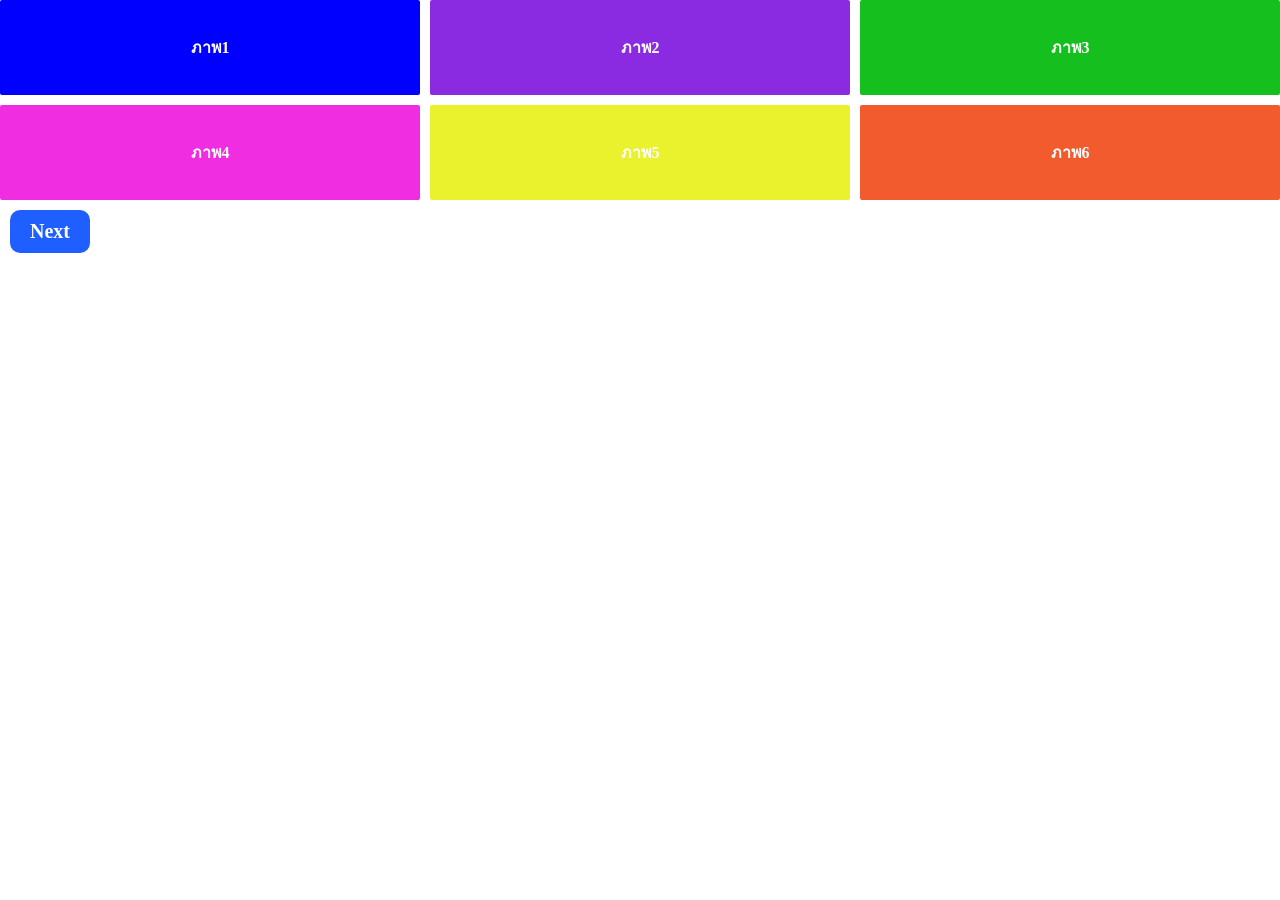
<file: index.html>
<!DOCTYPE html>
<html lang="en">
<head>
    <meta charset="UTF-8">
    <meta name="viewport" content="width=device-width, initial-scale=1.0">
    <link rel="stylesheet" href="./workshop/grid1.css">
    <link rel="stylesheet" href="./workshop/button.css">
    <title>Grid Workshop1</title>
</head>
<body>
    <div class="big">
        <div class="pic1">ภาพ1</div>
        <div class="pic2">ภาพ2</div>
        <div class="pic3">ภาพ3</div>
        <div class="pic4">ภาพ4</div>
        <div class="pic5">ภาพ5</div>
        <div class="pic6">ภาพ6</div>
    </div>
<div class="btnlocation">
<nav class="btn"><a href="./workshop/grid2.html">Next</a></nav>
</div>
</body>
</html>
</file>
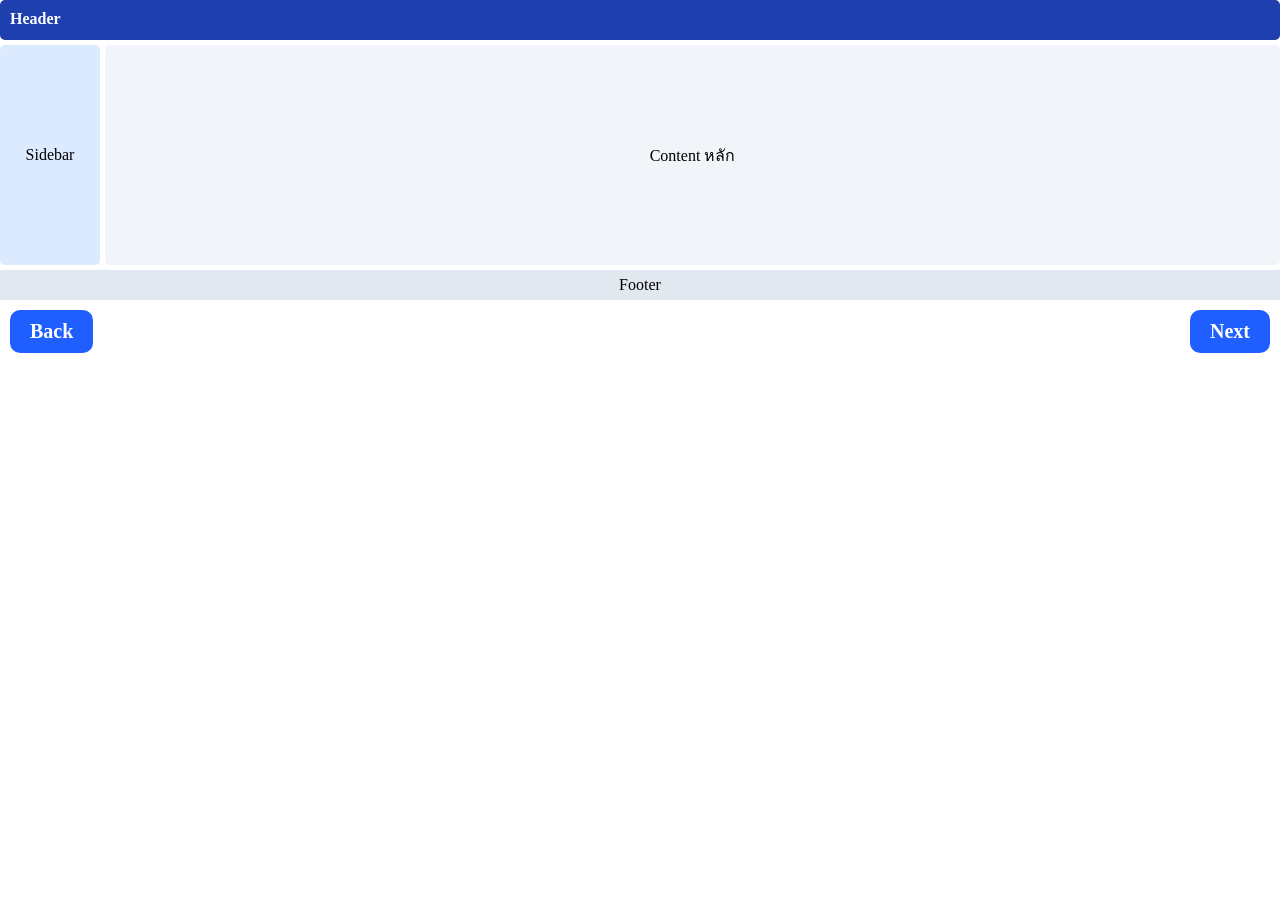
<file: workshop/grid2.html>
<!DOCTYPE html>
<html lang="en">
<head>
    <meta charset="UTF-8">
    <meta name="viewport" content="width=device-width, initial-scale=1.0">
    <link rel="stylesheet" href="./grid2.css">
    <link rel="stylesheet" href="./button.css">
    <title>Grid Workshop2</title>
</head>
<body>
    
<div class="group">
<div class="aaa">Header</div>
<div class="bbb wow">Sidebar</div>
<div class="ccc wow">Content หลัก</div>
<div class="ddd wow">Footer</div>
</div>

<div class="btnlocation">
    <nav class="btn"><a href="../index.html">Back</a></nav>
<nav class="btn"><a href="./grid3.html">Next</a></nav>
</div>

</body>
</html>
</file>
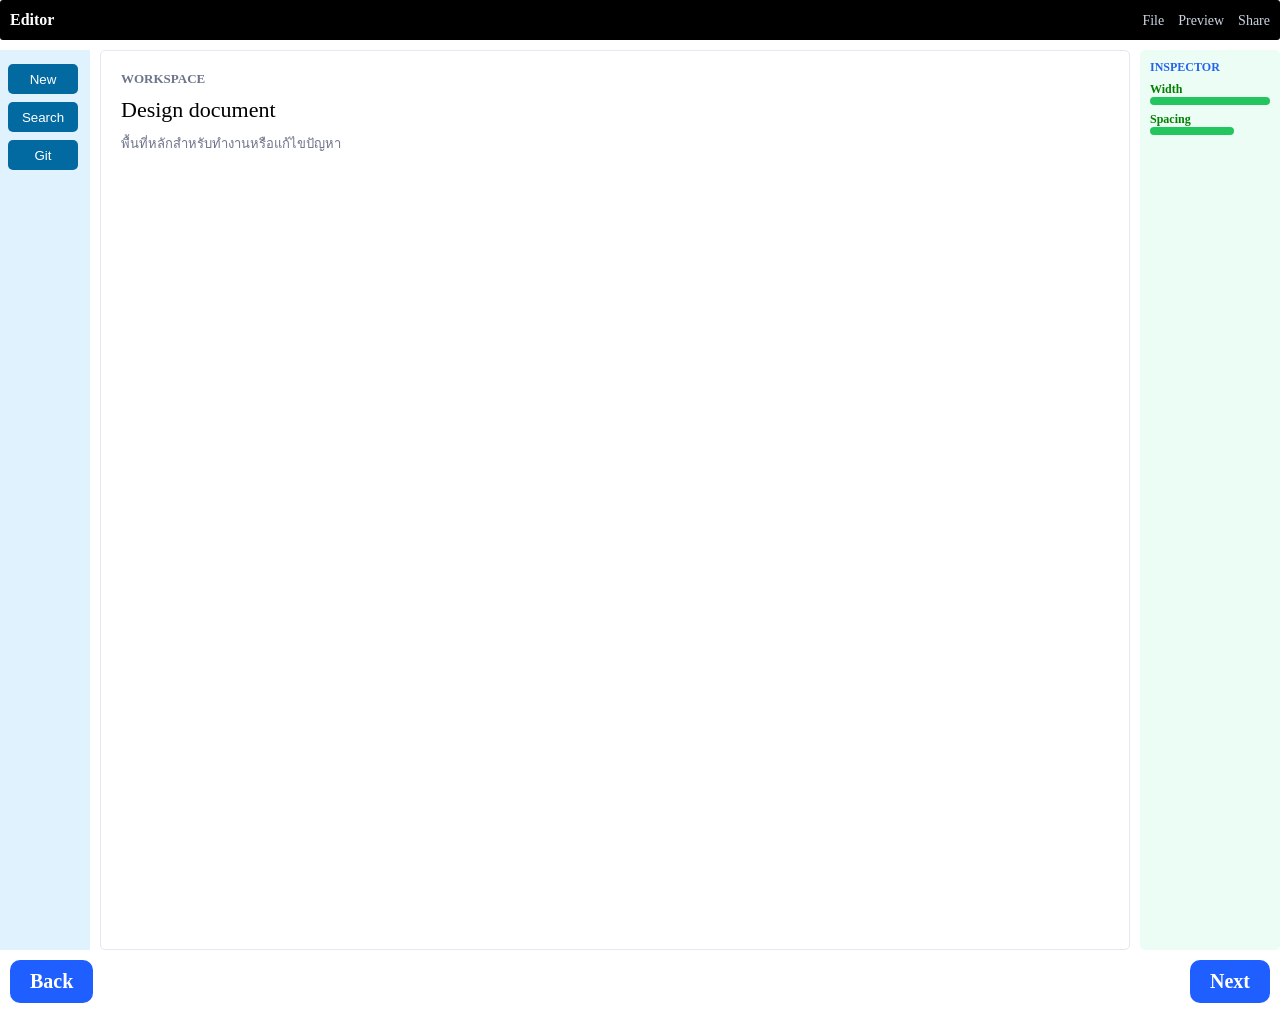
<file: workshop/grid3.html>
<!DOCTYPE html>
<html lang="en">
<head>
    <meta charset="UTF-8">
    <meta name="viewport" content="width=device-width, initial-scale=1.0">
    <link rel="stylesheet" href="./grid3.css">
    <link rel="stylesheet" href="./button.css">
    <title>Grid Workshop3</title>
</head>
<body>
<div class="bbbb">

<div class="front">
<p class="tagp">Editor</p>
<nav class="nav1">
    <a href="#">File</a>
    <a href="#">Preview</a>
    <a href="#">Share</a>
</nav>
</div>

<div class="part2">
<nav class="nav2">
    <button>New</button>
    <button>Search</button>
    <button>Git</button>
</nav>
</div>

<div class="workspace">
    <P class="work">WORKSPACE</P>
    <P class="des">Design document</P>
    <P class="backwork">พื้นที่หลักสำหรับทำงานหรือแก้ไขปัญหา</P>
</div>

<div class="bye">
<div class="inspe">INSPECTOR</div>
<div>
    <p class="ww">Width</p>
<P class="line"></P>
</div>

<div>
<P class="ww">Spacing</P>
<P class="ww1"></P>
</div>

</div>

</div>



<div class="btnlocation">
    <nav class="btn"><a href="./grid2.html">Back</a></nav>
<nav class="btn"><a href="./grid4.html">Next</a></nav>
</div>


</body>
</html>
</file>
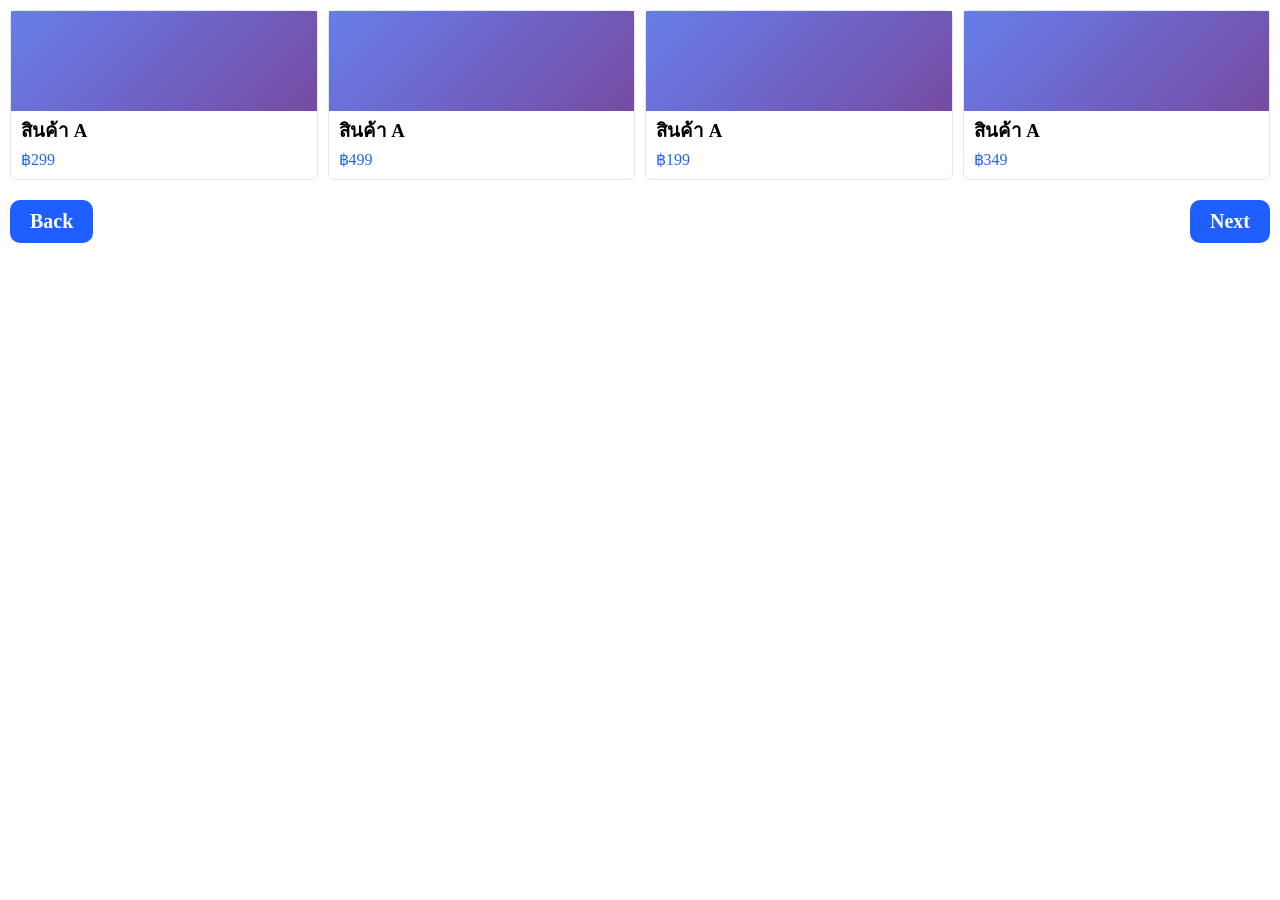
<file: workshop/grid4.html>
<!DOCTYPE html>
<html lang="en">
<head>
    <meta charset="UTF-8">
    <meta name="viewport" content="width=device-width, initial-scale=1.0">
    <link rel="stylesheet" href="./grid4.css">
    <link rel="stylesheet" href="./button.css">
    <title>Grid Workshop4</title>
</head>
<body>
    <div class="big">

<div class="item1">
<div class="item-1-1"></div>
    <div class="item-1-2">
<H3>สินค้า A</H3>
<p>฿299</p>
</div>
</div>

<div class="item2">
<div class="item-1-1"></div>
    <div class="item-1-2">
<H3>สินค้า A</H3>
<p>฿499</p>
</div>
</div>

<div class="item3">
<div class="item-1-1"></div>
    <div class="item-1-2">
<H3>สินค้า A</H3>
<p>฿199</p>
</div>
</div>

<div class="item4">
<div class="item-1-1"></div>
    <div class="item-1-2">
<H3>สินค้า A</H3>
<p>฿349</p>
</div>
</div>


    </div>



<div class="btnlocation">
    <nav class="btn"><a href="./grid3.html">Back</a></nav>
<nav class="btn"><a href="./grid5.html">Next</a></nav>
</div>

</body>
</html>
</file>
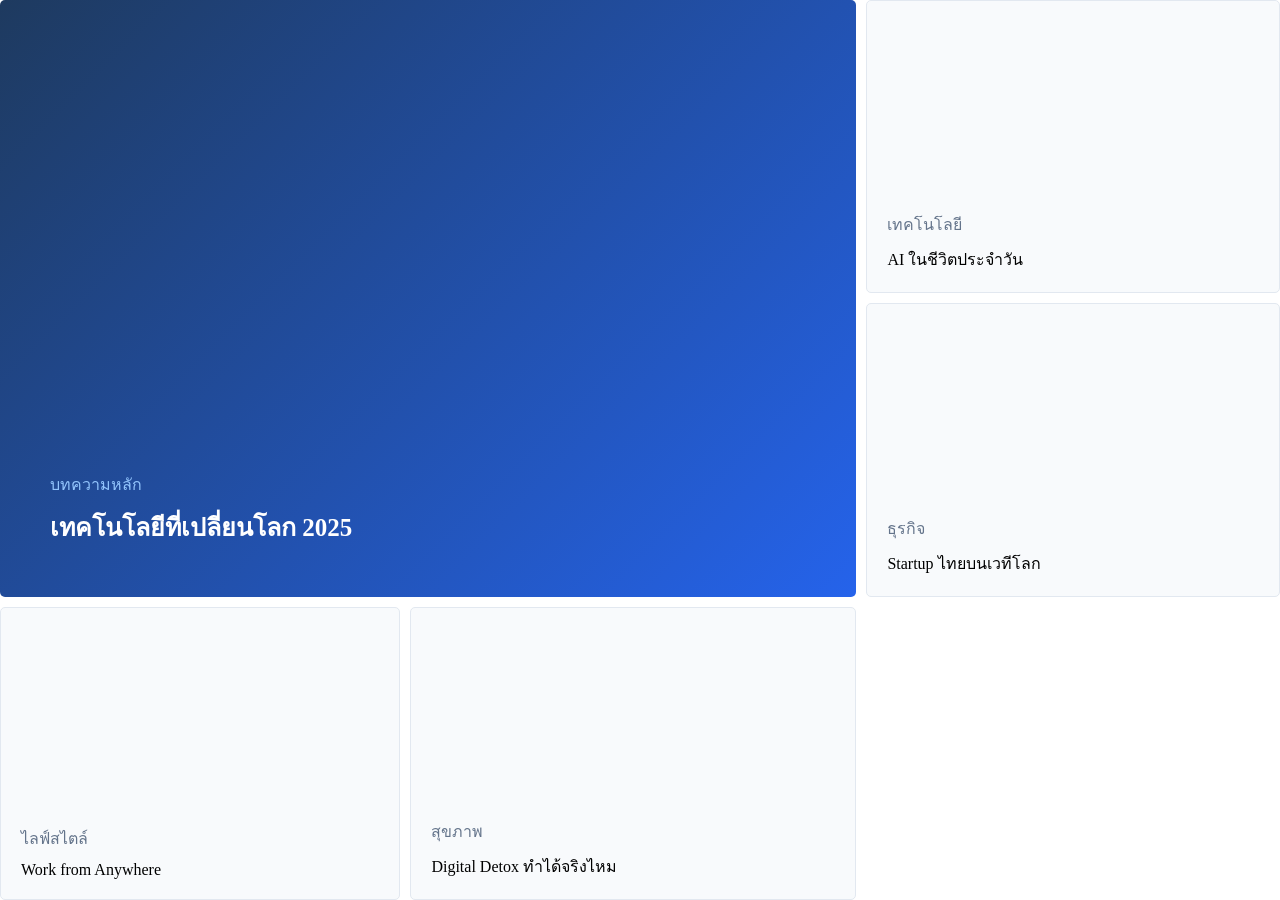
<file: workshop/grid5.html>
<!DOCTYPE html>
<html lang="en">
<head>
    <meta charset="UTF-8">
    <meta name="viewport" content="width=device-width, initial-scale=1.0">
    <link rel="stylesheet" href="./grid5.css">
    <title>Document</title>
</head>
<body>
    
    <div class="out">
<div class="blue1">
    <p class="font1">บทความหลัก</p>
    <p class="font2">เทคโนโลยีที่เปลี่ยนโลก 2025</p>
</div>

<div class="white1 white1-1">
    <P class="top">เทคโนโลยี</P>
    <P class="but">AI ในชีวิตประจำวัน</P>
</div>

<div class="white1 white1-2">
    <P class="top">ธุรกิจ</P>
    <P class="but">Startup ไทยบนเวทีโลก</P>
</div>

<div class="white1 white1-3">
    <P class="top">ไลฟ์สไตล์</P>
    <P class="but">Work from Anywhere</P>
</div>

<div class="white1 white1-4">
    <P class="top">สุขภาพ</P>
    <P class="but">Digital Detox ทำได้จริงไหม</P>
</div>














</div>
</body>
</html>
</file>
<file: workshop/grid1.css>
* {
    box-sizing: border-box;
    padding: 0;
    margin: 0;
}

.big {
    background-color: white;
    display: grid;
    grid-template-columns: repeat(3, 1fr);
    text-align: center;
    column-gap: 10px;
    row-gap: 10px;
    color: white;
    font-weight: 900;
    height: 200px;
}


.pic1 {
    background-color: blue;
    display: flex;
    justify-content: center;
    align-items: center;
    border-radius: 2px;
}

.pic2 {
    background-color: blueviolet;
        border-radius: 2px;
        display: flex;
        justify-content: center;
    align-items: center;
}
.pic3 {
    background-color: rgb(21, 192, 30);
        border-radius: 2px;
                display: flex;
        justify-content: center;
    align-items: center;
}
.pic4 {
    background-color: rgb(241, 45, 225);
        border-radius: 2px;
                display: flex;
        justify-content: center;
    align-items: center;
}
.pic5 {
    background-color: rgb(234, 241, 45);
        border-radius: 2px;
                display: flex;
        justify-content: center;
    align-items: center;
}
.pic6 {
    background-color: rgb(241, 91, 45);
        border-radius: 2px;
                display: flex;
        justify-content: center;
    align-items: center;
}
</file>
<file: workshop/button.css>
.btn {
  
    margin: 10px;
    font-size: 20px;
background: rgb(31, 94, 255);
    display: inline-block;
    padding: 10px 20px;
    border-radius: 10px;
}

nav.btn a {
    text-decoration: none;
    font-weight: bolder;
color: rgb(255, 255, 255);
}

.btnlocation {
    display: flex;
    justify-content: space-between;
}
</file>
<file: workshop/grid2.css>
* {
    box-sizing: border-box;
    padding: 0;
    margin: 0;
}

.group {
    display: grid;
    grid-template-columns: 100px 1fr;
        grid-template-rows: 40px 1fr 30px;
        gap: 5px;
        height: 300px;
grid-template-areas: 
"head head"
"Sidebar Content"
"Footer Footer"
;
}

.aaa {
    background-color: rgb(30, 64, 175);
    border-radius: 5px;
    color: white;
    text-align: start;
    padding-top: 10px;
    padding-left: 10px;
    font-weight: 900;
    display: flex;
justify-items: center;
}
.aaa {
    grid-area: head;
}
.bbb {
    background-color: rgb(219, 234, 254);
        border-radius: 5px;

}
.bbb {
    grid-area: Sidebar;
        border-radius: 5px;
        display: none;
}

.ccc {
    background-color: rgb(241, 245, 249);
        border-radius: 5px;
}
.ccc {
    grid-area: Content;
}
.ddd {
    background-color: rgb(226, 232, 240);
}

.ddd {
    grid-area: Footer;
}

.wow {
    display: flex;
    align-items: center;
    justify-content: center;
}

/* @media (min-width: 640px) {
    .group {
        grid-template-columns: 80px 1fr;
        grid-template-areas: 
"head head"
"Sidebar Content"
"Footer Footer"
    }
}

@media (max-width: 768px) {
  .group {
    grid-template-columns: 1fr;
    grid-template-areas: 
      "head"
      "Content"
      "Footer";
  }
  .bbb {
    display: none;
  }
} */
</file>
<file: workshop/grid3.css>
* {
    box-sizing: border-box;
    padding: 0;
    margin: 0;
}

.bbbb {
    display: grid;
    grid-template-rows: 1fr 100vh;
    grid-template-columns: 90px 1fr 140px;
    gap: 10px;
    grid-template-areas: 
    "front front front"
    "side detail percen"
    ;
}

.front {
    display: flex;
    background-color: black;
    color: white;
    height: 40px;
    justify-content: space-between;
    align-items: center;
    border-radius: 3px;
    grid-area: front;
}

.tagp {
    font-weight: 900;
    padding-left: 10px;
}

.nav1 a {
    text-decoration: none;
    color: rgb(203, 213, 225);
    font-size: 14px;
    padding-right: 10px;
}

.part2 {
    background-color: rgb(224, 242, 254);
    display: flex;
    padding-top: 10px;
    padding-left: 4px;
    grid-area: side;
}


button {
    margin: 4px;
    border: 0;
    background-color: rgb(3, 105, 161);
    color: white;
    /* padding: 10px 10px; */
    width: 70px;
    height: 30px;
    border-radius: 5px;
    cursor: pointer;
}

.workspace {
    display: flex;
    flex-direction: column;
    background-color: white;
    border: 1px solid rgb(226, 232, 240);
    padding: 20px;
    gap: 10px;
    grid-area: detail;
    border-radius: 5px;
}

.work {
    font-size: 13px;
    font-weight: bolder;
    color: rgb(110, 116, 139);
}

.des {
    font-size: 22px;
}

.backwork {
    font-size: 13px;
    color: rgb(110, 116, 139);
}

.bye {
    background-color: rgb(236, 253, 245);
    border-radius: 5px;
    padding: 10px;
    grid-area: percen;
}


.inspe {
    color: rgb(37, 99, 235);
    font-weight: 900;
    font-size: 12px;
}
.ww {
    margin-top: 7px;
    font-size: 12px;
    color: green;
    font-weight: bolder;
}

.line {
    border-radius: 9999px;
    height: 8px;
    width: 100%;
background: #22c55e;
}
.ww1 {
    border-radius: 9999px;
    height: 8px;
    width: 70%;
background: #22c55e;
}
</file>
<file: workshop/grid4.css>
* {
    box-sizing: border-box;
    padding: 0;
    margin: 0;
}

.big {
    display: grid;
grid-template-columns: repeat(auto-fit, minmax(250px,1fr));
    padding: 10px;
       gap: 10px;
    width: 100vw;
}

.item1 {
    background-color: white;
    border: 1px solid rgb(226, 232, 240);
    border-radius: 7px;
    height: 170px;
}
.item2 {
    background-color: white;
    border: 1px solid rgb(226, 232, 240);
    border-radius: 7px;
    height: 170px;
}
.item3 {
    background-color: white;
    border: 1px solid rgb(226, 232, 240);
    border-radius: 7px;
    height: 170px;
}
.item4 {
    background-color: white;
    border: 1px solid rgb(226, 232, 240);
    border-radius: 7px;
    height: 170px;
}

.item-1-1 {
    margin: 0;
    padding: 50px;
    background: linear-gradient(135deg, rgb(102, 126, 234), rgb(118, 75, 162));
}
h3 {
    margin: 5px 10px;
}
p {
    margin: 5px 10px;
    color: rgb(37, 99, 235);
}
</file>
<file: workshop/grid5.css>
* {
    box-sizing: border-box;
    padding: 0;
    margin: 0;
}

.out {
    display: grid;
    width: 100vw;
    height: 100vh;
    gap: 10px;
    grid-template-areas: 
    "nameblue nameblue white1-1"
    "nameblue nameblue white1-2"
    "white1-3 white1-4 ."
    ;
}

.white1 { 
   background: rgb(248, 250, 252);
   border-radius: 5px;
   border: 1px solid rgb(226, 232, 240);
   display: flex;
   flex-direction: column;
   justify-content: flex-end;
   padding: 20px;
}

.blue1 {
    background: linear-gradient(135deg, rgb(30, 58, 95), rgb(37, 99, 235));
    border-radius: 5px;
grid-area: nameblue;
display: flex;
flex-direction: column;
justify-content: flex-end;
padding: 50px;
}

.white1-1 {
    grid-area: white1-1;
}

.white1-2 {
    grid-area: white1-2;
}

.white1-3 {
    grid-area: white1-3;
}

.white1-4 {
    grid-area: white1-4;
}

.font1 {
    color: rgb(147, 197, 253);
    margin-bottom: 10px;
}

.blue1 .font2 {
    font-size: 25px;
    font-weight: 900;
    color: white;
}

.top {
    color: rgb(100, 116, 139);
}

.but {
    margin-top: 10px;
    font-weight: 500;
}
</file>
